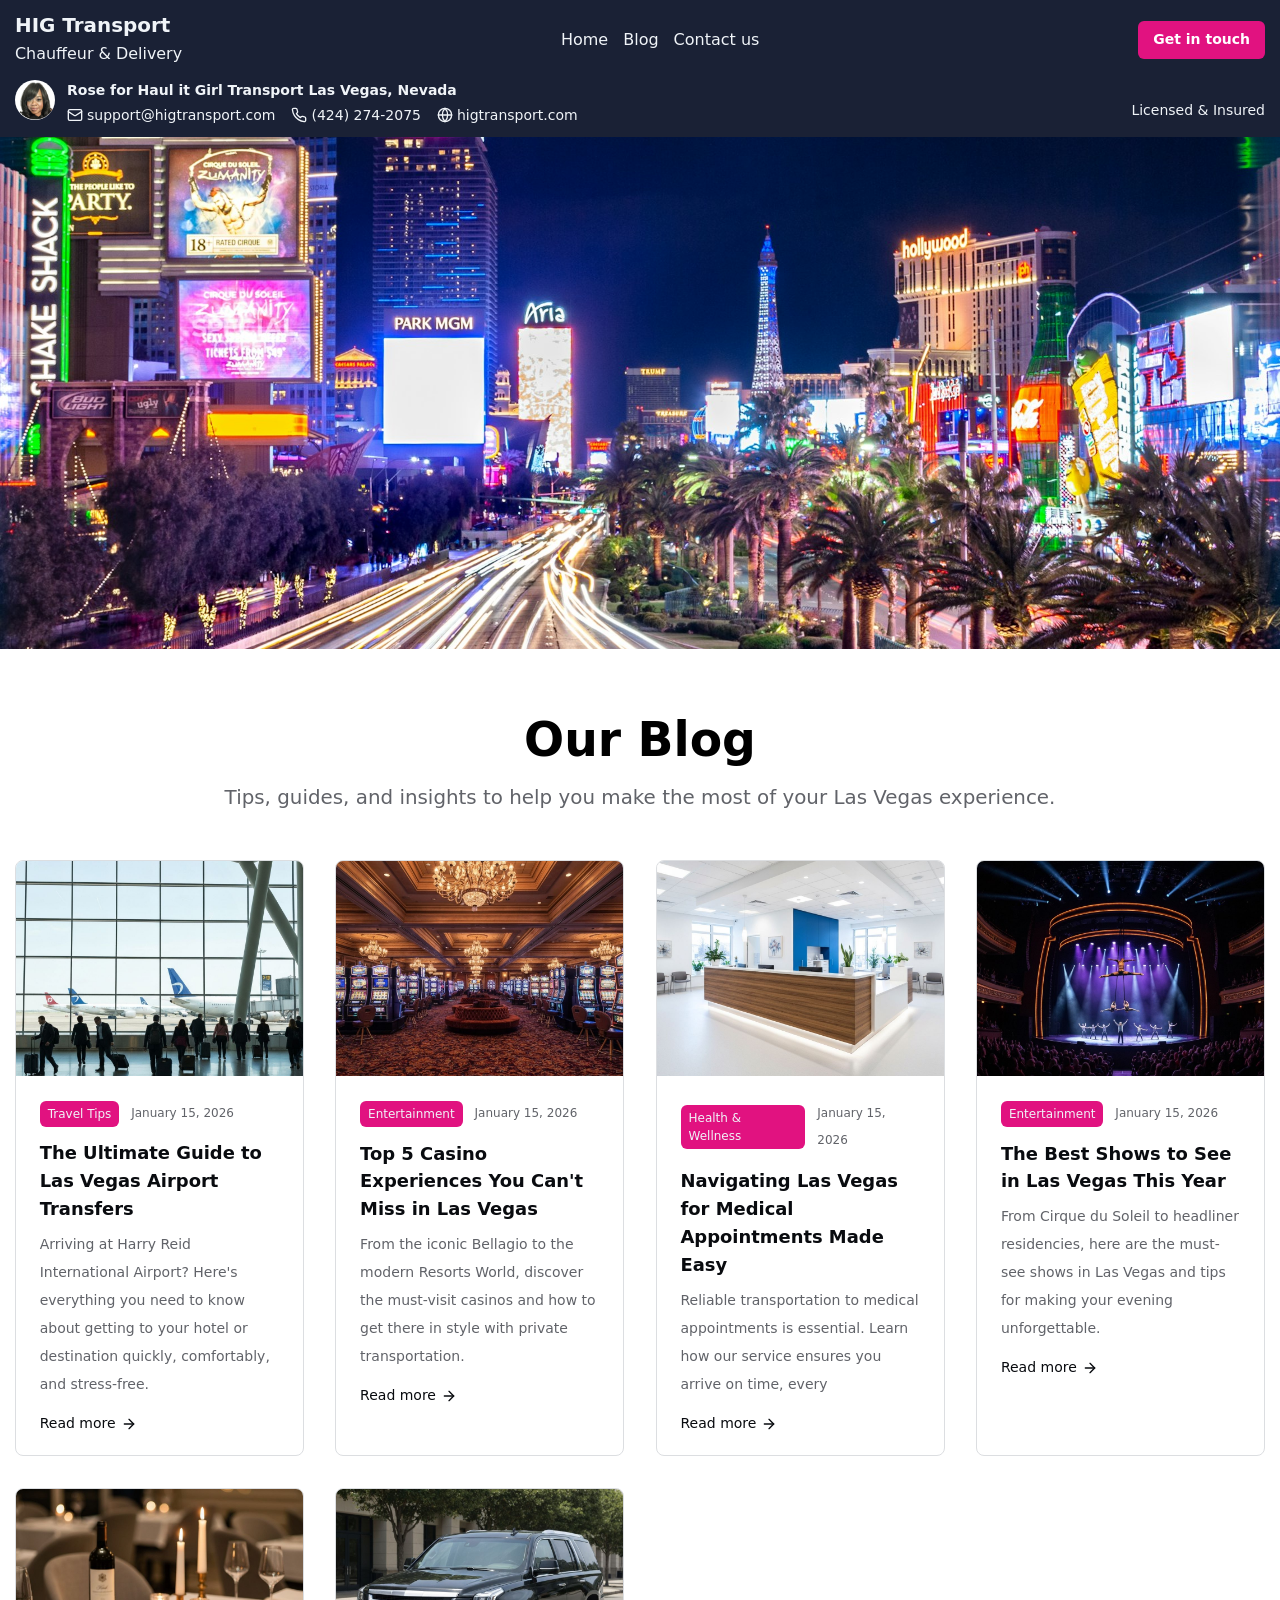
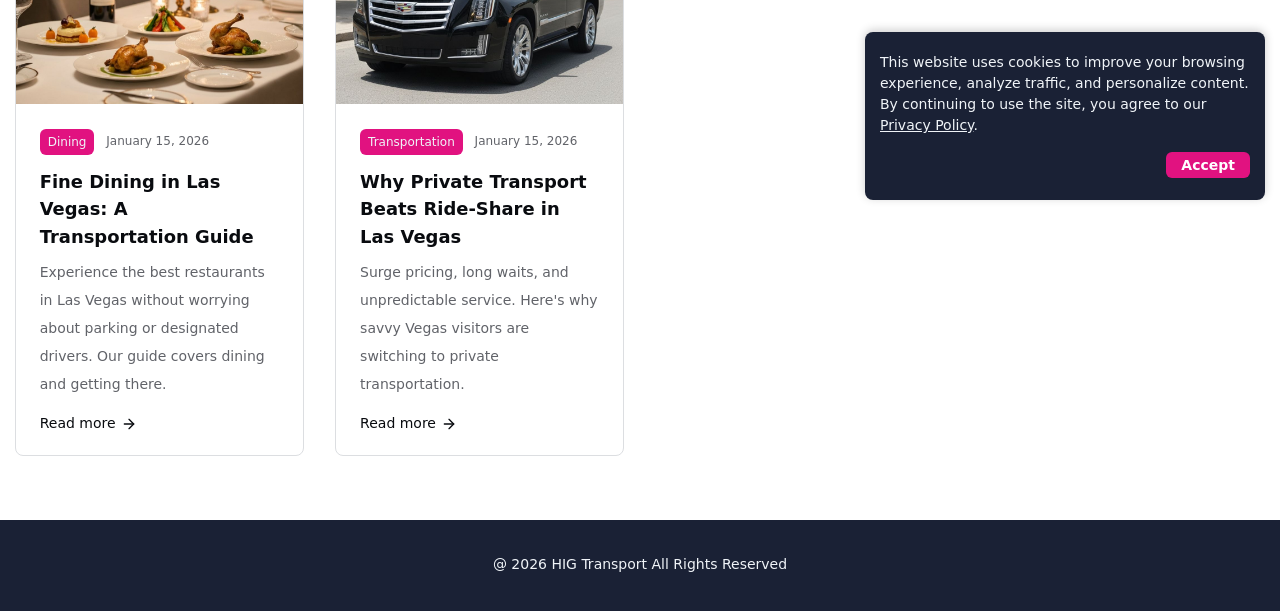
<file: blog.html>
<!DOCTYPE html>
<html lang="en">

<head>
    <meta charset="UTF-8">
    <meta http-equiv="X-UA-Compatible" content="IE=edge">
    <meta name="viewport" content="width=device-width, initial-scale=1.0">
    <meta name="description"
        content="Premium chauffeur and delivery services in Las Vegas, NV. Enjoy premium comfort airport transfers, casino rides, restaurant trips, and more with Haul It Girl Transport.">


    <meta property="og:title" content="Haul It Girl Transport - Premium Chauffeur & Delivery Service" />

    <meta property="og:description"
        content="Premium chauffeur and delivery services in Las Vegas, NV. Enjoy premium comfort airport transfers, casino rides, restaurant trips, and more with Haul It Girl Transport." />

    <meta property="og:image" content="img/transport-info/car1.jpg" />

    <meta property="og:url" content="https://higtransport.com/" />
    <meta property="og:type" content="website" />


    <meta name="twitter:card" content="summary_large_image" />
    <meta name="twitter:title" content="Haul It Girl Transport - Premium Chauffeur & Delivery Service" />
    <meta name="twitter:description"
        content="Premium chauffeur and delivery services in Las Vegas, NV. Enjoy premium comfort airport transfers, casino rides, restaurant trips, and more with Haul It Girl Transport." />
    <meta name="twitter:image" content="img/transport-info/car1.jpg" />



    <link rel="icon" type="image/x-icon" href="img/favicon.ico">
    <title>Blog | Haul It GIrl Transport</title>
    <link rel="stylesheet" href="css/flatpickr.min.css">
    <link rel='stylesheet' href='css/swiper-bundle.min.css'>
    <link rel="stylesheet" href="css/main-styles.css">
</head>

<body>
    <div class="wrapper">
        <header class="header">
            <div class="header__container">
                <div class="header__body">
                    <div class="header__actions">
                        <h1>
                            <a href="/" class="header__logo">
                                HIG Transport
                            </a>
                            <div class="header__description">
                                Chauffeur & Delivery
                            </div>
                        </h1>
                        <nav class='header-menu'>
                            <ul class='header-menu__list'>
                                <li class='header-menu__item'>
                                    <a href='/' class='header-menu__link'>Home</a>
                                </li>
                                <li class='header-menu__item'>
                                    <a href='blog.html' class='header-menu__link'>Blog</a>
                                </li>
                                <li class='header-menu__item'>
                                    <a href='index.html#contact' class='header-menu__link'>Contact us</a>
                                </li>
                            </ul>
                        </nav>
                        <a href=index.html#contact class="header__button button">
                            Get in touch
                        </a>
                        <button class='burger-menu' type="button" aria-label="opne/close menu">
                            <span class='burger-menu__line burger-menu__line_1'></span>
                            <span class='burger-menu__line burger-menu__line_2'></span>
                            <span class='burger-menu__line burger-menu__line_3'></span>
                        </button>
                    </div>
                    <div class="info-header" data-da=".hero,767,last">

                        <div class="info-header__wrapper">
                            <div class="info-header__body">
                                <div class="info-header__avatar">
                                    <img src="img/header/avatar.png" alt="avatar">
                                </div>
                                <div class="info-header__details">
                                    <h2 class="info-header__name">
                                        Rose for Haul it Girl Transport
                                        <span>
                                            Las Vegas, Nevada
                                        </span>
                                    </h2>
                                    <ul class="info-header__list">
                                        <li class="info-header__item">
                                            <div class="info-header__icon">
                                                <svg xmlns="http://www.w3.org/2000/svg" width="24" height="24"
                                                    viewBox="0 0 24 24" fill="none" stroke="currentColor"
                                                    stroke-width="2" stroke-linecap="round" stroke-linejoin="round">
                                                    <rect width="20" height="16" x="2" y="4" rx="2"></rect>
                                                    <path d="m22 7-8.97 5.7a1.94 1.94 0 0 1-2.06 0L2 7"></path>
                                                </svg>
                                            </div>
                                            <a href="mailto:support@higtransport.com" class="info-header__link">
                                                support@higtransport.com
                                            </a>
                                        </li>
                                        <li class="info-header__item">
                                            <div class="info-header__icon">
                                                <svg xmlns="http://www.w3.org/2000/svg" width="24" height="24"
                                                    viewBox="0 0 24 24" fill="none" stroke="currentColor"
                                                    stroke-width="2" stroke-linecap="round" stroke-linejoin="round">
                                                    <path
                                                        d="M22 16.92v3a2 2 0 0 1-2.18 2 19.79 19.79 0 0 1-8.63-3.07 19.5 19.5 0 0 1-6-6 19.79 19.79 0 0 1-3.07-8.67A2 2 0 0 1 4.11 2h3a2 2 0 0 1 2 1.72 12.84 12.84 0 0 0 .7 2.81 2 2 0 0 1-.45 2.11L8.09 9.91a16 16 0 0 0 6 6l1.27-1.27a2 2 0 0 1 2.11-.45 12.84 12.84 0 0 0 2.81.7A2 2 0 0 1 22 16.92z">
                                                    </path>
                                                </svg>
                                            </div>
                                            <a href="tel:4242742075" class="info-header__link">
                                                (424) 274-2075
                                            </a>
                                        </li>
                                        <li class="info-header__item">
                                            <div class="info-header__icon">
                                                <svg xmlns="http://www.w3.org/2000/svg" width="24" height="24"
                                                    viewBox="0 0 24 24" fill="none" stroke="currentColor"
                                                    stroke-width="2" stroke-linecap="round" stroke-linejoin="round">
                                                    <circle cx="12" cy="12" r="10"></circle>
                                                    <path d="M12 2a14.5 14.5 0 0 0 0 20 14.5 14.5 0 0 0 0-20"></path>
                                                    <path d="M2 12h20"></path>
                                                </svg>
                                            </div>
                                            <a href="https://higtransport.com/" class="info-header__link">
                                                higtransport.com
                                            </a>
                                        </li>
                                    </ul>
                                </div>
                            </div>
                            <div class="info-header__license" data-da=".info-header__details,767,1">
                                Licensed & Insured
                            </div>
                        </div>
                    </div>
                </div>
            </div>
        </header>
        <main class="page">
            <div class="hero hero-hd">
                <div class="hero__decor ibg">
                    <img src="img/hero/hero-back.jpg" alt="las vegas">
                </div>
            </div>
            <section class='blog-page-articles section' aria-labelledby='blog-page-articles-title'>
                <div class='blog-page-articles__container'>

                    <div class="blog-page-articles__header section-header">
                        <h1 class="blog-page-articles__title title section-header__title" id="blog-page-articles-title">
                            Our Blog
                        </h1>
                        <div class="blog-page-articles__subtitle section-header__subtitle">
                            Tips, guides, and insights to help you make the most of your Las Vegas experience.
                        </div>
                    </div>
                    <div class="articles">
                        <a href="" class="articles__item">
                            <article class="articles__article">
                                <div class="articles__image ibg">
                                    <img src="img/articles/article-image_01.jpg" loading="lazy" alt="airport">
                                </div>
                                <div class="articles__details">
                                    <div class="articles__tag">
                                        Travel Tips
                                    </div>
                                    <div class="articles__date">
                                        <time datetime="2025-01-2026">January 15, 2026</time>
                                    </div>
                                </div>
                                <h3 class="articles__title">
                                    The Ultimate Guide to Las Vegas Airport Transfers
                                </h3>
                                <div class="articles__text">
                                    Arriving at Harry Reid International Airport? Here's everything you need to know
                                    about getting to your
                                    hotel or
                                    destination quickly, comfortably, and stress-free.
                                </div>
                                <button type="button" class="articles__button">
                                    <span class="articles__button-text">
                                        Read more
                                    </span>
                                    <span class="articles__button-icon">
                                        <svg xmlns="http://www.w3.org/2000/svg" width="24" height="24"
                                            viewBox="0 0 24 24" fill="none" stroke="currentColor" stroke-width="2"
                                            stroke-linecap="round" stroke-linejoin="round">
                                            <path d="M5 12h14"></path>
                                            <path d="m12 5 7 7-7 7"></path>
                                        </svg>
                                    </span>
                                </button>
                            </article>
                        </a>
                        <a href="" class="articles__item">
                            <article class="articles__article">
                                <div class="articles__image ibg">
                                    <img src="img/articles/article-image_02.jpg" loading="lazy" alt="airport">
                                </div>
                                <div class="articles__details">
                                    <div class="articles__tag">
                                        Entertainment
                                    </div>
                                    <div class="articles__date">
                                        <time datetime="2025-01-2026">January 15, 2026</time>
                                    </div>
                                </div>
                                <h3 class="articles__title">
                                    Top 5 Casino Experiences You Can't Miss in Las Vegas
                                </h3>
                                <div class="articles__text">
                                    From the iconic Bellagio to the modern Resorts World, discover the must-visit
                                    casinos and how to get
                                    there in style with
                                    private transportation.
                                </div>
                                <button type="button" class="articles__button">
                                    <span class="articles__button-text">
                                        Read more
                                    </span>
                                    <span class="articles__button-icon">
                                        <svg xmlns="http://www.w3.org/2000/svg" width="24" height="24"
                                            viewBox="0 0 24 24" fill="none" stroke="currentColor" stroke-width="2"
                                            stroke-linecap="round" stroke-linejoin="round">
                                            <path d="M5 12h14"></path>
                                            <path d="m12 5 7 7-7 7"></path>
                                        </svg>
                                    </span>
                                </button>
                            </article>
                        </a>
                        <a href="" class="articles__item">
                            <article class="articles__article">
                                <div class="articles__image ibg">
                                    <img src="img/articles/article-image_03.jpg" loading="lazy" alt="airport">
                                </div>
                                <div class="articles__details">
                                    <div class="articles__tag">
                                        Health & Wellness
                                    </div>
                                    <div class="articles__date">
                                        <time datetime="2025-01-2026">January 15, 2026</time>
                                    </div>
                                </div>
                                <h3 class="articles__title">
                                    Navigating Las Vegas for Medical Appointments Made Easy
                                </h3>
                                <div class="articles__text">
                                    Reliable transportation to medical appointments is essential. Learn how our service
                                    ensures you arrive
                                    on time, every
                                </div>
                                <button type="button" class="articles__button">
                                    <span class="articles__button-text">
                                        Read more
                                    </span>
                                    <span class="articles__button-icon">
                                        <svg xmlns="http://www.w3.org/2000/svg" width="24" height="24"
                                            viewBox="0 0 24 24" fill="none" stroke="currentColor" stroke-width="2"
                                            stroke-linecap="round" stroke-linejoin="round">
                                            <path d="M5 12h14"></path>
                                            <path d="m12 5 7 7-7 7"></path>
                                        </svg>
                                    </span>
                                </button>
                            </article>
                        </a>
                        <a href="" class="articles__item">
                            <article class="articles__article">
                                <div class="articles__image ibg">
                                    <img src="img/articles/article-image_04.jpg" loading="lazy" alt="airport">
                                </div>
                                <div class="articles__details">
                                    <div class="articles__tag">
                                        Entertainment
                                    </div>
                                    <div class="articles__date">
                                        <time datetime="2025-01-2026">January 15, 2026</time>
                                    </div>
                                </div>
                                <h3 class="articles__title">
                                    The Best Shows to See in Las Vegas This Year
                                </h3>
                                <div class="articles__text">
                                    From Cirque du Soleil to headliner residencies, here are the must-see shows in Las
                                    Vegas and tips for making your
                                    evening unforgettable.
                                </div>
                                <button type="button" class="articles__button">
                                    <span class="articles__button-text">
                                        Read more
                                    </span>
                                    <span class="articles__button-icon">
                                        <svg xmlns="http://www.w3.org/2000/svg" width="24" height="24"
                                            viewBox="0 0 24 24" fill="none" stroke="currentColor" stroke-width="2"
                                            stroke-linecap="round" stroke-linejoin="round">
                                            <path d="M5 12h14"></path>
                                            <path d="m12 5 7 7-7 7"></path>
                                        </svg>
                                    </span>
                                </button>
                            </article>
                        </a>
                        <a href="" class="articles__item">
                            <article class="articles__article">
                                <div class="articles__image ibg">
                                    <img src="img/articles/article-image_05.jpg" loading="lazy" alt="airport">
                                </div>
                                <div class="articles__details">
                                    <div class="articles__tag">
                                        Dining
                                    </div>
                                    <div class="articles__date">
                                        <time datetime="2025-01-2026">January 15, 2026</time>
                                    </div>
                                </div>
                                <h3 class="articles__title">
                                    Fine Dining in Las Vegas: A Transportation Guide
                                </h3>
                                <div class="articles__text">
                                    Experience the best restaurants in Las Vegas without worrying about parking or
                                    designated drivers. Our guide covers
                                    dining and getting there.
                                </div>
                                <button type="button" class="articles__button">
                                    <span class="articles__button-text">
                                        Read more
                                    </span>
                                    <span class="articles__button-icon">
                                        <svg xmlns="http://www.w3.org/2000/svg" width="24" height="24"
                                            viewBox="0 0 24 24" fill="none" stroke="currentColor" stroke-width="2"
                                            stroke-linecap="round" stroke-linejoin="round">
                                            <path d="M5 12h14"></path>
                                            <path d="m12 5 7 7-7 7"></path>
                                        </svg>
                                    </span>
                                </button>
                            </article>
                        </a>
                        <a href="" class="articles__item">
                            <article class="articles__article">
                                <div class="articles__image ibg">
                                    <img src="img/articles/article-image_06.jpg" loading="lazy" alt="airport">
                                </div>
                                <div class="articles__details">
                                    <div class="articles__tag">
                                        Transportation
                                    </div>
                                    <div class="articles__date">
                                        <time datetime="2025-01-2026">January 15, 2026</time>
                                    </div>
                                </div>
                                <h3 class="articles__title">
                                    Why Private Transport Beats Ride-Share in Las Vegas
                                </h3>
                                <div class="articles__text">
                                    Surge pricing, long waits, and unpredictable service. Here's why savvy Vegas
                                    visitors are switching to private
                                    transportation.
                                </div>
                                <button type="button" class="articles__button">
                                    <span class="articles__button-text">
                                        Read more
                                    </span>
                                    <span class="articles__button-icon">
                                        <svg xmlns="http://www.w3.org/2000/svg" width="24" height="24"
                                            viewBox="0 0 24 24" fill="none" stroke="currentColor" stroke-width="2"
                                            stroke-linecap="round" stroke-linejoin="round">
                                            <path d="M5 12h14"></path>
                                            <path d="m12 5 7 7-7 7"></path>
                                        </svg>
                                    </span>
                                </button>
                            </article>
                        </a>
                    </div>
                </div>
            </section>

        </main>
        <footer class="footer">
            <div class="footer__container">
                <div class="footer__copy">
                    @ 2026 HIG Transport All Rights Reserved
                </div>
            </div>
        </footer>
    </div>
    <div class="cookies-banner" data-pop-up>
        <div class="cookies-banner__container">
            <div class="cookies-banner__wrapper">
                <div class="cookies-banner__text">
                    <p>This website uses cookies to improve your browsing experience, analyze traffic, and personalize
                        content. By
                        continuing to use the site, you agree to our <a href="/privacy.html" target="_blank">Privacy
                            Policy</a>.
                    </p>
                </div>
                <button class="cookies-banner__button button" data-pop-up-button>Accept</button>
            </div>

        </div>
    </div>
    <script src='js/swiper-bundle.min.js'></script>
    <script src="js/flatpickr.min.js"></script>
    <script src="js/script.js"></script>

</body>

</html>
</file>
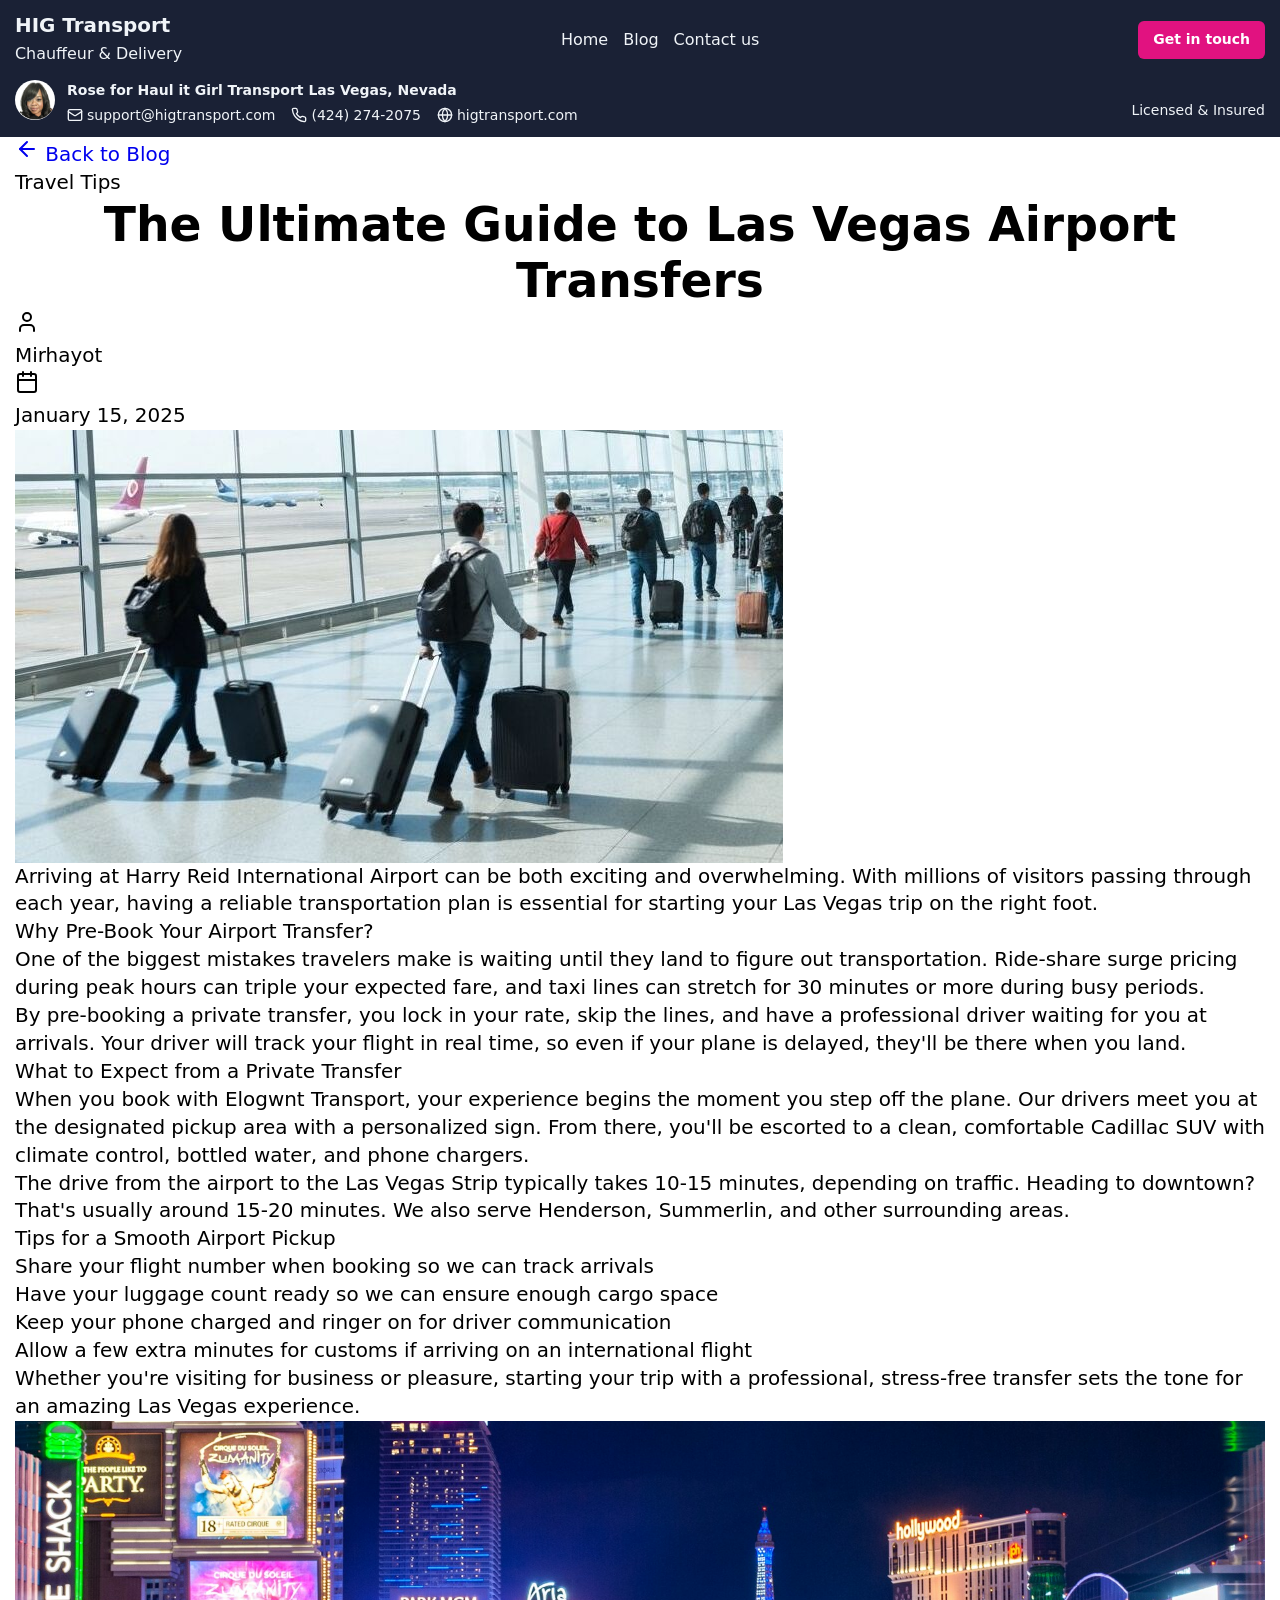
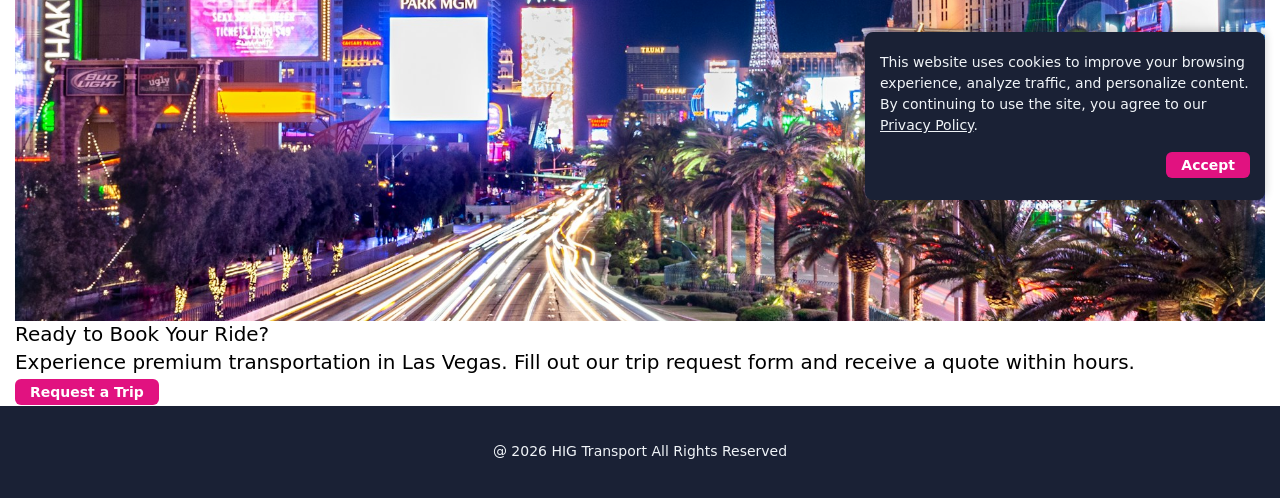
<file: single-blog-page.html>
<!DOCTYPE html>
<html lang="en">

<head>
    <meta charset="UTF-8">
    <meta http-equiv="X-UA-Compatible" content="IE=edge">
    <meta name="viewport" content="width=device-width, initial-scale=1.0">
    <meta name="description"
        content="Premium chauffeur and delivery services in Las Vegas, NV. Enjoy premium comfort airport transfers, casino rides, restaurant trips, and more with Haul It Girl Transport.">


    <meta property="og:title" content="Haul It Girl Transport - Premium Chauffeur & Delivery Service" />

    <meta property="og:description"
        content="Premium chauffeur and delivery services in Las Vegas, NV. Enjoy premium comfort airport transfers, casino rides, restaurant trips, and more with Haul It Girl Transport." />

    <meta property="og:image" content="img/transport-info/car1.jpg" />

    <meta property="og:url" content="https://higtransport.com/" />
    <meta property="og:type" content="website" />


    <meta name="twitter:card" content="summary_large_image" />
    <meta name="twitter:title" content="Haul It Girl Transport - Premium Chauffeur & Delivery Service" />
    <meta name="twitter:description"
        content="Premium chauffeur and delivery services in Las Vegas, NV. Enjoy premium comfort airport transfers, casino rides, restaurant trips, and more with Haul It Girl Transport." />
    <meta name="twitter:image" content="img/transport-info/car1.jpg" />



    <link rel="icon" type="image/x-icon" href="img/favicon.ico">
    <title>The Ultimate Guide to Las Vegas Airport Transfers | Haul It GIrl Transport</title>
    <link rel="stylesheet" href="css/flatpickr.min.css">
    <link rel='stylesheet' href='css/swiper-bundle.min.css'>
    <link rel="stylesheet" href="css/main-styles.css">
</head>

<body>
    <div class="wrapper">
        <header class="header">
            <div class="header__container">
                <div class="header__body">
                    <div class="header__actions">
                        <h1>
                            <a href="/" class="header__logo">
                                HIG Transport
                            </a>
                            <div class="header__description">
                                Chauffeur & Delivery
                            </div>
                        </h1>
                        <nav class='header-menu'>
                            <ul class='header-menu__list'>
                                <li class='header-menu__item'>
                                    <a href='/' class='header-menu__link'>Home</a>
                                </li>
                                <li class='header-menu__item'>
                                    <a href='blog.html' class='header-menu__link'>Blog</a>
                                </li>
                                <li class='header-menu__item'>
                                    <a href='index.html#contact' class='header-menu__link'>Contact us</a>
                                </li>
                            </ul>
                        </nav>
                        <a href=index.html#contact class="header__button button">
                            Get in touch
                        </a>
                        <button class='burger-menu' type="button" aria-label="opne/close menu">
                            <span class='burger-menu__line burger-menu__line_1'></span>
                            <span class='burger-menu__line burger-menu__line_2'></span>
                            <span class='burger-menu__line burger-menu__line_3'></span>
                        </button>
                    </div>
                    <div class="info-header" data-da=".hero,767,last">

                        <div class="info-header__wrapper">
                            <div class="info-header__body">
                                <div class="info-header__avatar">
                                    <img src="img/header/avatar.png" alt="avatar">
                                </div>
                                <div class="info-header__details">
                                    <h2 class="info-header__name">
                                        Rose for Haul it Girl Transport
                                        <span>
                                            Las Vegas, Nevada
                                        </span>
                                    </h2>
                                    <ul class="info-header__list">
                                        <li class="info-header__item">
                                            <div class="info-header__icon">
                                                <svg xmlns="http://www.w3.org/2000/svg" width="24" height="24"
                                                    viewBox="0 0 24 24" fill="none" stroke="currentColor"
                                                    stroke-width="2" stroke-linecap="round" stroke-linejoin="round">
                                                    <rect width="20" height="16" x="2" y="4" rx="2"></rect>
                                                    <path d="m22 7-8.97 5.7a1.94 1.94 0 0 1-2.06 0L2 7"></path>
                                                </svg>
                                            </div>
                                            <a href="mailto:support@higtransport.com" class="info-header__link">
                                                support@higtransport.com
                                            </a>
                                        </li>
                                        <li class="info-header__item">
                                            <div class="info-header__icon">
                                                <svg xmlns="http://www.w3.org/2000/svg" width="24" height="24"
                                                    viewBox="0 0 24 24" fill="none" stroke="currentColor"
                                                    stroke-width="2" stroke-linecap="round" stroke-linejoin="round">
                                                    <path
                                                        d="M22 16.92v3a2 2 0 0 1-2.18 2 19.79 19.79 0 0 1-8.63-3.07 19.5 19.5 0 0 1-6-6 19.79 19.79 0 0 1-3.07-8.67A2 2 0 0 1 4.11 2h3a2 2 0 0 1 2 1.72 12.84 12.84 0 0 0 .7 2.81 2 2 0 0 1-.45 2.11L8.09 9.91a16 16 0 0 0 6 6l1.27-1.27a2 2 0 0 1 2.11-.45 12.84 12.84 0 0 0 2.81.7A2 2 0 0 1 22 16.92z">
                                                    </path>
                                                </svg>
                                            </div>
                                            <a href="tel:4242742075" class="info-header__link">
                                                (424) 274-2075
                                            </a>
                                        </li>
                                        <li class="info-header__item">
                                            <div class="info-header__icon">
                                                <svg xmlns="http://www.w3.org/2000/svg" width="24" height="24"
                                                    viewBox="0 0 24 24" fill="none" stroke="currentColor"
                                                    stroke-width="2" stroke-linecap="round" stroke-linejoin="round">
                                                    <circle cx="12" cy="12" r="10"></circle>
                                                    <path d="M12 2a14.5 14.5 0 0 0 0 20 14.5 14.5 0 0 0 0-20"></path>
                                                    <path d="M2 12h20"></path>
                                                </svg>
                                            </div>
                                            <a href="https://higtransport.com/" class="info-header__link">
                                                higtransport.com
                                            </a>
                                        </li>
                                    </ul>
                                </div>
                            </div>
                            <div class="info-header__license" data-da=".info-header__details,767,1">
                                Licensed & Insured
                            </div>
                        </div>
                    </div>
                </div>
            </div>
        </header>
        <main class="page">
            <section class='single-blog-page' aria-labelledby='single-blog-page-title'>
                <div class='single-blog-page__container'>
                    <header class="single-blog-page__header">
                        <div class="single-blog-page__button-wrapper">
                            <a href="blog.html" class="single-blog-page__button">
                                <span class="single-blog-page__button-icon">
                                    <svg xmlns="http://www.w3.org/2000/svg" width="24" height="24" viewBox="0 0 24 24"
                                        fill="none" stroke="currentColor" stroke-width="2" stroke-linecap="round"
                                        stroke-linejoin="round">
                                        <path d="m12 19-7-7 7-7"></path>
                                        <path d="M19 12H5"></path>
                                    </svg>
                                </span>
                                <span class="single-blog-page__button-text">
                                    Back to Blog
                                </span>
                            </a>
                        </div>
                        <div class="single-blog-page__category">
                            Travel Tips
                        </div>
                        <h1 class="single-blog-page__title title" id="single-blog-page-title">
                            The Ultimate Guide to Las Vegas Airport Transfers
                        </h1>
                        <div class="single-blog-page__details">
                            <div class="single-blog-page__item">
                                <div class="single-blog-page__details-icon">
                                    <svg xmlns="http://www.w3.org/2000/svg" width="24" height="24" viewBox="0 0 24 24"
                                        fill="none" stroke="currentColor" stroke-width="2" stroke-linecap="round"
                                        stroke-linejoin="round">
                                        <path d="M19 21v-2a4 4 0 0 0-4-4H9a4 4 0 0 0-4 4v2"></path>
                                        <circle cx="12" cy="7" r="4"></circle>
                                    </svg>
                                </div>
                                <div class="single-blog-page__details-text">
                                    Mirhayot
                                </div>
                            </div>
                            <div class="single-blog-page__item">
                                <div class="single-blog-page__details-icon">
                                    <svg xmlns="http://www.w3.org/2000/svg" width="24" height="24" viewBox="0 0 24 24"
                                        fill="none" stroke="currentColor" stroke-width="2" stroke-linecap="round"
                                        stroke-linejoin="round">
                                        <path d="M8 2v4"></path>
                                        <path d="M16 2v4"></path>
                                        <rect width="18" height="18" x="3" y="4" rx="2"></rect>
                                        <path d="M3 10h18"></path>
                                    </svg>
                                </div>
                                <div class="single-blog-page__details-text">
                                    <time>
                                        January 15, 2025
                                    </time>
                                </div>
                            </div>
                        </div>
                    </header>
                    <div class="single-blog-page__body">
                        <img src="img/single-blog/single-blog-image_01.jpg" loading="lazy" alt="airport">
                        <p>
                            Arriving at Harry Reid International Airport can be both exciting and overwhelming. With
                            millions of visitors passing
                            through each year, having a reliable transportation plan is essential for starting your Las
                            Vegas trip on the right
                            foot.
                        </p>
                        <h2>
                            Why Pre-Book Your Airport Transfer?
                        </h2>
                        <p>
                            One of the biggest mistakes travelers make is waiting until they land to figure out
                            transportation. Ride-share surge
                            pricing during peak hours can triple your expected fare, and taxi lines can stretch for 30
                            minutes or more during busy
                            periods.
                        </p>
                        <p>
                            By pre-booking a private transfer, you lock in your rate, skip the lines, and have a
                            professional driver waiting for you
                            at arrivals. Your driver will track your flight in real time, so even if your plane is
                            delayed, they'll be there when
                            you land.
                        </p>
                        <h2>
                            What to Expect from a Private Transfer
                        </h2>
                        <p>
                            When you book with Elogwnt Transport, your experience begins the moment you step off the
                            plane. Our drivers meet you at
                            the designated pickup area with a personalized sign. From there, you'll be escorted to a
                            clean, comfortable Cadillac SUV
                            with climate control, bottled water, and phone chargers.
                        </p>
                        <p>
                            The drive from the airport to the Las Vegas Strip typically takes 10-15 minutes, depending
                            on traffic. Heading to
                            downtown? That's usually around 15-20 minutes. We also serve Henderson, Summerlin, and other
                            surrounding areas.
                        </p>
                        <h2>
                            Tips for a Smooth Airport Pickup
                        </h2>
                        <ul>
                            <li>
                                Share your flight number when booking so we can track arrivals
                            </li>
                            <li>
                                Have your luggage count ready so we can ensure enough cargo space
                            </li>
                            <li>
                                Keep your phone charged and ringer on for driver communication
                            </li>
                            <li>
                                Allow a few extra minutes for customs if arriving on an international flight
                            </li>
                        </ul>
                        <p>
                            Whether you're visiting for business or pleasure, starting your trip with a professional,
                            stress-free transfer sets the
                            tone for an amazing Las Vegas experience.
                        </p>
                    </div>
                <div class="hero hero-hd hero-mp">
                    <div class="hero__decor ibg">
                        <img src="img/hero/hero-back.jpg" alt="las vegas">
                    </div>
                </div>
                    <footer class="footer-single-blog-page">
                        <h2 class="footer-single-blog-page__title">
                            Ready to Book Your Ride?
                        </h2>
                        <div class="footer-single-blog-page__subtitle">
                            Experience premium transportation in Las Vegas. Fill out our trip request form and receive a
                            quote within hours.
                        </div>
                        <a href="index.html#contact" class="footer-single-blog-page__button button">
                            Request a Trip
                        </a>
                    </footer>
                </div>
            </section>

        </main>
        <footer class="footer">
            <div class="footer__container">
                <div class="footer__copy">
                    @ 2026 HIG Transport All Rights Reserved
                </div>
            </div>
        </footer>
    </div>
    <div class="cookies-banner" data-pop-up>
        <div class="cookies-banner__container">
            <div class="cookies-banner__wrapper">
                <div class="cookies-banner__text">
                    <p>This website uses cookies to improve your browsing experience, analyze traffic, and personalize
                        content. By
                        continuing to use the site, you agree to our <a href="/privacy.html" target="_blank">Privacy
                            Policy</a>.
                    </p>
                </div>
                <button class="cookies-banner__button button" data-pop-up-button>Accept</button>
            </div>

        </div>
    </div>
    <script src='js/swiper-bundle.min.js'></script>
    <script src="js/flatpickr.min.js"></script>
    <script src="js/script.js"></script>

</body>

</html>
</file>
<file: css/main-styles.css>
@charset "UTF-8";
* {
  padding: 0;
  margin: 0;
  border: 0;
}

*, *:before, *:after {
  -webkit-box-sizing: border-box;
  box-sizing: border-box;
}

:focus, :active {
  outline: none;
}

a:focus, a:active {
  outline: none;
}

nav, footer, header, aside {
  display: block;
}

html, body {
  height: 100%;
  width: 100%;
  font-size: 100%;
  line-height: 1;
  -ms-text-size-adjust: 100%;
  -moz-text-size-adjust: 100%;
  -webkit-text-size-adjust: 100%;
  -webkit-font-smoothing: antialiased;
}

input, button, textarea {
  font-family: inherit;
}

textarea {
  resize: none;
}

input::-ms-clear {
  display: none;
}

button {
  cursor: pointer;
  background: transparent;
}

button::-moz-focus-inner {
  padding: 0;
  border: 0;
}

a, a:visited {
  text-decoration: none;
}

a:hover {
  text-decoration: none;
}

ul li {
  list-style: none;
}

img {
  vertical-align: top;
  max-width: 100%;
}

h1, h2, h3, h4, h5, h6 {
  font-size: inherit;
  font-weight: 400;
}

html,
body {
  height: 100%;
  scroll-behavior: smooth;
}

body {
  line-height: 1;
  font-family: ui-sans-serif, system-ui, sans-serif, "Apple Color Emoji", "Segoe UI Emoji", "Segoe UI Symbol", "Noto Color Emoji";
  font-size: 20px;
}
@media (max-width: 1310px) {
  body {
    font-size: calc(18px + 2 * (100vw - 390px) / 920);
  }
}
body {
  line-height: 140%;
  color: #000;
  -webkit-font-smoothing: antialiased;
}
body._lock {
  overflow: hidden;
}

.wrapper {
  overflow: hidden;
  min-height: 100%;
  display: -webkit-box;
  display: -ms-flexbox;
  display: flex;
  -webkit-box-orient: vertical;
  -webkit-box-direction: normal;
      -ms-flex-direction: column;
          flex-direction: column;
}

.page {
  -webkit-box-flex: 1;
      -ms-flex: 1 1 auto;
          flex: 1 1 auto;
}
.page-dark {
  background: #1d1d1d;
  color: #f0f4f8;
}

@-webkit-keyframes spin {
  to {
    -webkit-transform: rotate(360deg);
            transform: rotate(360deg);
  }
}

@keyframes spin {
  to {
    -webkit-transform: rotate(360deg);
            transform: rotate(360deg);
  }
}
input[type=number]::-webkit-outer-spin-button,
input[type=number]::-webkit-inner-spin-button {
  -webkit-appearance: none;
  margin: 0;
}

input[type=number] {
  -moz-appearance: textfield;
  -webkit-appearance: textfield;
          appearance: textfield;
}

[class*=__container] {
  max-width: 1310px;
  margin: 0 auto;
  padding: 0 0.9375rem;
}

.button {
  padding: 0.3125rem 0.9375rem;
  background: #e11280;
  -webkit-transition: all 0.3s ease 0s;
  transition: all 0.3s ease 0s;
  color: #fff;
  border-radius: 0.375rem;
  font-size: 0.875rem;
  font-weight: 600;
}
@media (any-hover: hover) {
  .button:hover {
    background: rgba(225, 18, 128, 0.7254901961);
  }
}
@media (max-width: 47.9988rem) {
  .button {
    font-size: 1.125rem;
    padding: 0.625rem 1.25rem;
  }
}
.button-dark {
  background: lab(12.6688% 2.11811 -14.482);
  color: #f0f4f8;
  padding: 0.75rem 3rem;
}
@media (max-width: 28.125rem) {
  .button-dark {
    width: 100%;
  }
}
@media (any-hover: hover) {
  .button-dark:hover {
    background: color-mix(in oklab, lab(12.6688% 2.11811 -14.482) 90%, transparent);
  }
}

.ibg {
  position: relative;
}
.ibg img {
  position: absolute;
  width: 100%;
  height: 100%;
  top: 0;
  left: 0;
  -o-object-fit: cover;
     object-fit: cover;
  -o-object-position: center;
     object-position: center;
}

.title {
  font-size: 48px;
}
@media (max-width: 1310px) {
  .title {
    font-size: calc(24px + 24 * (100vw - 390px) / 920);
  }
}
.title {
  font-weight: 700;
  text-align: center;
  line-height: 1.2;
}
@media (max-width: 28.75rem) {
  .title {
    text-align: left;
  }
  .title span {
    display: block;
  }
}

@media (min-width: 47.9988rem) {
  .columns {
    display: grid;
    grid-template-columns: repeat(auto-fit, minmax(21.875rem, 1fr));
    gap: 1.5rem;
  }
}
@media (max-width: 28.125rem) {
  .columns {
    margin: 0 -0.9375rem;
  }
}
.columns__item {
  padding-bottom: 75%;
  position: relative;
  border-radius: 0.5rem;
  overflow: hidden;
}
@media (any-hover: hover) {
  .columns__item:hover .columns__image {
    -webkit-transform: scale(1.1);
        -ms-transform: scale(1.1);
            transform: scale(1.1);
  }
}
@media (max-width: 28.125rem) {
  .columns__item {
    border-radius: 0rem;
  }
}
.columns__image {
  position: absolute;
  width: 100%;
  height: 100%;
  top: 0;
  left: 0;
  -webkit-transition: all 0.3s ease 0s;
  transition: all 0.3s ease 0s;
}
.columns__image-opr img {
  -o-object-position: 85% center;
     object-position: 85% center;
}
.columns__label {
  font-weight: 700;
  font-size: 30px;
}
@media (max-width: 1310px) {
  .columns__label {
    font-size: calc(24px + 6 * (100vw - 390px) / 920);
  }
}
.columns__label {
  color: #f0f4f8;
  padding: 0 1.5rem 1.5rem;
  position: absolute;
  width: 100%;
  bottom: 0;
  left: 0;
}

.section-header {
  margin-bottom: 48px;
}
@media (max-width: 1310px) {
  .section-header {
    margin-bottom: calc(30px + 18 * (100vw - 390px) / 920);
  }
}
.section-header:has(.section-header__subtitle) .section-header__title {
  margin-bottom: 16px;
}
@media (max-width: 1310px) {
  .section-header:has(.section-header__subtitle) .section-header__title {
    margin-bottom: calc(10px + 6 * (100vw - 390px) / 920);
  }
}
.section-header__subtitle {
  text-align: center;
  font-size: 20px;
}
@media (max-width: 1310px) {
  .section-header__subtitle {
    font-size: calc(16px + 4 * (100vw - 390px) / 920);
  }
}
.section-header__subtitle {
  color: lab(41.9436% 0.096634 -3.7717);
}
@media (max-width: 28.75rem) {
  .section-header__subtitle {
    text-align: left;
  }
}

.section {
  padding-block: 64px;
}
@media (max-width: 1310px) {
  .section {
    padding-block: calc(40px + 24 * (100vw - 390px) / 920);
  }
}

.header {
  background: lab(12.6688% 2.11811 -14.482);
  color: #f0f4f8;
  padding: 0.75rem 0;
  position: relative;
  z-index: 50;
}
@media (max-width: 47.9375rem) {
  .header::after {
    content: "";
    position: absolute;
    width: 100%;
    height: 100%;
    top: 0;
    left: -100%;
    z-index: 3;
    background: #1a2135;
    -webkit-transition: all 0.3s ease 0s;
    transition: all 0.3s ease 0s;
  }
  .header:has(.header-menu._active)::after {
    left: 0;
  }
}
.header__actions {
  display: -webkit-box;
  display: -ms-flexbox;
  display: flex;
  -webkit-box-align: center;
      -ms-flex-align: center;
          align-items: center;
  gap: 0.9375rem;
}
@media (min-width: 47.9375rem) {
  .header__actions {
    -webkit-box-pack: justify;
        -ms-flex-pack: justify;
            justify-content: space-between;
    margin-bottom: 0.75rem;
  }
}
@media (max-width: 47.9988rem) {
  .header__actions h1 {
    margin-right: auto;
    position: relative;
    z-index: 4;
  }
}
.header__logo {
  color: #f0f4f8;
  font-size: 20px;
}
@media (max-width: 1310px) {
  .header__logo {
    font-size: calc(18px + 2 * (100vw - 390px) / 920);
  }
}
.header__logo {
  font-weight: 700;
  -webkit-box-flex: 1;
      -ms-flex: 1 1 auto;
          flex: 1 1 auto;
}
.header__description {
  font-size: 16px;
}
@media (max-width: 1310px) {
  .header__description {
    font-size: calc(14px + 2 * (100vw - 390px) / 920);
  }
}
.header__button {
  -webkit-box-flex: 0;
      -ms-flex: 0 0 auto;
          flex: 0 0 auto;
}
@media (max-width: 47.9988rem) {
  .header__button {
    position: relative;
    z-index: 4;
  }
}

@media (max-width: 47.9988rem) {
  .header-menu {
    position: absolute;
    top: calc(100% + 0.3125rem);
    left: 0;
    width: 100%;
    background: #1a2135;
    -webkit-transition: all 0.3s ease 0s;
    transition: all 0.3s ease 0s;
    z-index: 2;
    max-height: 0;
    overflow: hidden;
    padding-inline: 1.875rem;
  }
  .header-menu._active {
    max-height: 62.5rem;
    padding-block: 1.25rem;
  }
}
.header-menu__list {
  display: -webkit-box;
  display: -ms-flexbox;
  display: flex;
  gap: 0.9375rem;
}
@media (max-width: 47.9988rem) {
  .header-menu__list {
    -webkit-box-orient: vertical;
    -webkit-box-direction: normal;
        -ms-flex-direction: column;
            flex-direction: column;
    -webkit-box-align: center;
        -ms-flex-align: center;
            align-items: center;
  }
}
.header-menu__link {
  font-size: 1rem;
  color: #f0f4f8;
  -webkit-transition: all 0.3s ease 0s;
  transition: all 0.3s ease 0s;
}
@media (any-hover: hover) {
  .header-menu__link:hover {
    color: #e11280;
  }
}
@media (max-width: 47.9988rem) {
  .header-menu__link {
    font-size: 1.25rem;
  }
}

@media (max-width: 47.9988rem) {
  .info-header {
    max-width: 28.125rem;
    margin: 0 auto;
  }
}
@media (max-width: 47.9988rem) {
  .info-header-nm {
    display: none;
  }
}
.info-header__wrapper {
  display: -webkit-box;
  display: -ms-flexbox;
  display: flex;
  gap: 0.75rem;
  -webkit-box-align: end;
      -ms-flex-align: end;
          align-items: flex-end;
  -webkit-box-pack: justify;
      -ms-flex-pack: justify;
          justify-content: space-between;
  -ms-flex-wrap: wrap;
      flex-wrap: wrap;
}
@media (max-width: 47.9375rem) {
  .info-header__wrapper {
    position: relative;
    z-index: 5;
    background: rgba(15, 26, 42, 0.4);
    border-radius: 0.5rem;
    -webkit-box-shadow: 0 0.25rem 1.875rem rgba(0, 0, 0, 0.1);
            box-shadow: 0 0.25rem 1.875rem rgba(0, 0, 0, 0.1);
    backdrop-filter: blur(0.3563rem);
    -webkit-backdrop-filter: blur(0.3563rem);
    padding: 1.875rem 0.9375rem;
    margin: 0 0.9375rem;
  }
}
.info-header__header {
  color: #f0f4f8;
}
@media (min-width: 47.9988rem) {
  .info-header__header {
    display: none;
  }
}
.info-header__title {
  font-size: 1.5rem;
  font-weight: 700;
  margin-bottom: 0.3125rem;
}
.info-header__body {
  display: -webkit-box;
  display: -ms-flexbox;
  display: flex;
  gap: 0.75rem;
  -webkit-box-align: start;
      -ms-flex-align: start;
          align-items: flex-start;
}
@media (max-width: 47.9988rem) {
  .info-header__body {
    -webkit-box-align: center;
        -ms-flex-align: center;
            align-items: center;
    width: 100%;
    -webkit-box-orient: vertical;
    -webkit-box-direction: normal;
        -ms-flex-direction: column;
            flex-direction: column;
    align-items: center;
  }
}
.info-header__avatar {
  max-width: 2.5rem;
  aspect-ratio: 1/1;
  border-radius: 50%;
  overflow: hidden;
}
@media (max-width: 47.9375rem) {
  .info-header__avatar {
    max-width: 7.5rem;
  }
}
.info-header__details {
  font-size: 0.875rem;
  line-height: 1.4285714286;
}
@media (max-width: 47.9375rem) {
  .info-header__details {
    color: #f0f4f8;
  }
}
.info-header__name {
  font-weight: 600;
  margin-bottom: 0.3125rem;
}
@media (max-width: 47.9375rem) {
  .info-header__name {
    font-size: 18px;
    color: #f0f4f8;
  }
}
@media (max-width: 47.9375rem) and (max-width: 1310px) {
  .info-header__name {
    font-size: calc(16px + 2 * (100vw - 390px) / 920);
  }
}
@media (max-width: 47.9375rem) {
  .info-header__name span {
    display: block;
  }
}
.info-header__list {
  display: -webkit-box;
  display: -ms-flexbox;
  display: flex;
  -webkit-box-align: center;
      -ms-flex-align: center;
          align-items: center;
  -webkit-column-gap: 1rem;
     -moz-column-gap: 1rem;
          column-gap: 1rem;
  row-gap: 0.25rem;
  -ms-flex-wrap: wrap;
      flex-wrap: wrap;
}
@media (max-width: 47.9988rem) {
  .info-header__list {
    -webkit-box-orient: vertical;
    -webkit-box-direction: normal;
        -ms-flex-direction: column;
            flex-direction: column;
    -webkit-box-align: start;
        -ms-flex-align: start;
            align-items: flex-start;
  }
}
.info-header__item {
  display: -webkit-box;
  display: -ms-flexbox;
  display: flex;
  gap: 0.25rem;
  -webkit-box-align: center;
      -ms-flex-align: center;
          align-items: center;
}
@media (max-width: 47.9988rem) {
  .info-header__item {
    -webkit-box-align: start;
        -ms-flex-align: start;
            align-items: flex-start;
  }
}
.info-header__icon {
  width: 16px;
  height: 16px;
  display: -webkit-box;
  display: -ms-flexbox;
  display: flex;
  -webkit-box-align: center;
      -ms-flex-align: center;
          align-items: center;
  -webkit-box-pack: center;
      -ms-flex-pack: center;
          justify-content: center;
}
.info-header__icon svg {
  width: 16px;
  height: 16px;
}
@media (max-width: 47.9375rem) {
  .info-header__icon {
    color: #a0c0ff;
    margin-top: 0.25rem;
  }
}
.info-header__link {
  color: #f0f4f8;
  -webkit-transition: all 0.3s ease 0s;
  transition: all 0.3s ease 0s;
}
@media (max-width: 47.9375rem) {
  .info-header__link {
    font-size: 1rem;
  }
}
@media (any-hover: hover) {
  .info-header__link:hover {
    opacity: 0.8;
  }
}
@media (max-width: 47.9375rem) {
  .info-header__link {
    color: #f0f4f8;
  }
}
.info-header__license {
  font-size: 0.875rem;
}
@media (max-width: 47.9375rem) {
  .info-header__license {
    color: #c0d0e0;
    margin-bottom: 0.9375rem;
  }
}

.burger-menu {
  width: 1.875rem;
  height: 1rem;
  -webkit-box-flex: 0;
      -ms-flex: 0 0 1.875rem;
          flex: 0 0 1.875rem;
  background: transparent;
}
@media (max-width: 47.9375rem) {
  .burger-menu {
    position: relative;
    z-index: 4;
  }
}
@media (min-width: 47.9375rem) {
  .burger-menu {
    display: none;
  }
}
.burger-menu._active .burger-menu__line_2 {
  width: 0;
  -webkit-transition: all 0s ease 0.3s;
  transition: all 0s ease 0.3s;
}
.burger-menu._active .burger-menu__line_1 {
  position: absolute;
  top: 50%;
  left: 0;
  -webkit-transform: rotate(40deg) translate(0, -50%);
      -ms-transform: rotate(40deg) translate(0, -50%);
          transform: rotate(40deg) translate(0, -50%);
  -webkit-transition: top 0.3s ease 0s, -webkit-transform 0.3s ease 0.3s;
  transition: top 0.3s ease 0s, -webkit-transform 0.3s ease 0.3s;
  transition: top 0.3s ease 0s, transform 0.3s ease 0.3s;
  transition: top 0.3s ease 0s, transform 0.3s ease 0.3s, -webkit-transform 0.3s ease 0.3s;
}
.burger-menu._active .burger-menu__line_3 {
  position: absolute;
  bottom: 50%;
  left: 0;
  -webkit-transform: rotate(-40deg) translate(0, 50%);
      -ms-transform: rotate(-40deg) translate(0, 50%);
          transform: rotate(-40deg) translate(0, 50%);
  -webkit-transition: bottom 0.3s ease 0s, -webkit-transform 0.3s ease 0.3s;
  transition: bottom 0.3s ease 0s, -webkit-transform 0.3s ease 0.3s;
  transition: bottom 0.3s ease 0s, transform 0.3s ease 0.3s;
  transition: bottom 0.3s ease 0s, transform 0.3s ease 0.3s, -webkit-transform 0.3s ease 0.3s;
}
.burger-menu__line {
  background: #e11280;
  width: 100%;
  height: 0.125rem;
  border-radius: 6.25rem;
  position: absolute;
}
.burger-menu__line_1 {
  top: 0;
  left: 0;
  -webkit-transition: top 0.3s ease 0.3s, -webkit-transform 0.3s ease 0s;
  transition: top 0.3s ease 0.3s, -webkit-transform 0.3s ease 0s;
  transition: transform 0.3s ease 0s, top 0.3s ease 0.3s;
  transition: transform 0.3s ease 0s, top 0.3s ease 0.3s, -webkit-transform 0.3s ease 0s;
}
.burger-menu__line_2 {
  top: 50%;
  left: 0;
  -webkit-transform: translate(0, -50%);
      -ms-transform: translate(0, -50%);
          transform: translate(0, -50%);
  -webkit-transition: all 0s ease 0.3s;
  transition: all 0s ease 0.3s;
}
.burger-menu__line_3 {
  bottom: 0;
  left: 0;
  -webkit-transition: bottom 0.3s ease 0.3s, -webkit-transform 0.3s ease 0s;
  transition: bottom 0.3s ease 0.3s, -webkit-transform 0.3s ease 0s;
  transition: transform 0.3s ease 0s, bottom 0.3s ease 0.3s;
  transition: transform 0.3s ease 0s, bottom 0.3s ease 0.3s, -webkit-transform 0.3s ease 0s;
}

@media (max-width: 47.9375rem) {
  .hero {
    position: relative;
    overflow: hidden;
    padding: 4.375rem 0 14.375rem;
  }
}
.hero__decor {
  padding-bottom: 40%;
  min-height: 28.125rem;
}
@media (max-width: 47.9375rem) {
  .hero__decor {
    padding-bottom: 0;
    position: absolute;
    width: 100%;
    height: 100%;
    top: 0;
    left: 0;
    z-index: 1;
  }
}

@media (min-width: 47.9988rem) {
  .services-swiper__swiper {
    display: contents;
  }
}

@media (min-width: 47.9988rem) {
  .services-swiper__wrapper {
    display: contents;
  }
}

.services-swiper__pagination {
  margin-top: 0.625rem;
  position: static;
}
@media (min-width: 47.9988rem) {
  .services-swiper__pagination {
    display: none;
  }
}
.services-swiper__pagination .swiper-pagination-bullet {
  width: 0.75rem;
  height: 0.75rem;
}
.services-swiper__pagination .swiper-pagination-bullet.swiper-pagination-bullet-active {
  background: oklab(88.0002% 0.0410316 0.112777 / 0.999921);
}

@media (min-width: 47.9988rem) {
  .transport-swiper__swiper {
    display: contents;
  }
}

@media (min-width: 47.9988rem) {
  .transport-swiper__wrapper {
    display: contents;
  }
}

.transport-swiper__pagination {
  margin-top: 0.625rem;
  position: static;
}
@media (min-width: 47.9988rem) {
  .transport-swiper__pagination {
    display: none;
  }
}
.transport-swiper__pagination .swiper-pagination-bullet {
  width: 0.75rem;
  height: 0.75rem;
}
.transport-swiper__pagination .swiper-pagination-bullet.swiper-pagination-bullet-active {
  background: oklab(88.0002% 0.0410316 0.112777 / 0.999921);
}

.contact__container {
  max-width: 48rem;
}
.form-contact {
  text-align: center;
  position: relative;
}
.form-contact__overlay {
  position: absolute;
  top: 0;
  left: 0;
  width: 100%;
  height: 100%;
  border-radius: 0.75rem;
  background: rgba(0, 0, 0, 0.6);
  backdrop-filter: blur(0.25rem);
  -webkit-box-align: center;
      -ms-flex-align: center;
          align-items: center;
  -webkit-box-pack: center;
      -ms-flex-pack: center;
          justify-content: center;
  display: -webkit-box;
  display: -ms-flexbox;
  display: flex;
  z-index: 10;
  -webkit-transition: all 0.3s ease;
  transition: all 0.3s ease;
  opacity: 0;
  visibility: hidden;
}
@media (min-width: 50rem) {
  .form-contact__overlay {
    top: -0.9375rem;
    left: -0.9375rem;
    width: calc(100% + 1.875rem);
    height: calc(100% + 1.875rem);
  }
}
.form-contact__overlay._active {
  opacity: 1;
  visibility: visible;
}
.form-contact__overlay::before {
  content: "";
  width: 3rem;
  -webkit-box-flex: 0;
      -ms-flex: 0 0 3rem;
          flex: 0 0 3rem;
  height: 3rem;
  border: 0.3125rem solid rgba(255, 255, 255, 0.2);
  border-top-color: #ffffff;
  border-radius: 50%;
  -webkit-animation: spin 1s linear infinite;
          animation: spin 1s linear infinite;
}
.form-contact__body {
  -moz-text-align-last: left;
       text-align-last: left;
  display: grid;
}
@media (min-width: 47.9988rem) {
  .form-contact__body {
    grid-template-columns: repeat(2, 1fr);
  }
}
.form-contact__body {
  gap: 1.5rem;
  margin-bottom: 1.5rem;
}
.form-contact__item {
  display: -webkit-box;
  display: -ms-flexbox;
  display: flex;
  -webkit-box-orient: vertical;
  -webkit-box-direction: normal;
      -ms-flex-direction: column;
          flex-direction: column;
}
@media (min-width: 47.9988rem) {
  .form-contact__item-fw {
    grid-column-start: 1;
    grid-column-end: 3;
  }
}
.form-contact__label {
  font-weight: 500;
  font-size: 0.875rem;
  line-height: 1;
  margin-bottom: 0.5rem;
  text-align: left;
  line-height: 1.3;
}
@media (max-width: 47.9988rem) {
  .form-contact__label {
    font-size: 1rem;
  }
}
.form-contact__input,
.form-contact input {
  padding: 0.375rem 0.75rem;
  background: #fff;
  border: 0.0625rem solid lab(88.373% 0.0273287 -1.89791);
  border-radius: 0.375rem;
  font-size: 18px;
}
@media (max-width: 1310px) {
  .form-contact__input,
  .form-contact input {
    font-size: calc(14px + 4 * (100vw - 390px) / 920);
  }
}
.form-contact__input,
.form-contact input {
  line-height: 1.5;
  -webkit-transition: all 0.3s ease 0s;
  transition: all 0.3s ease 0s;
  font-size: 0.875rem;
  width: 100%;
  display: block;
}
.form-contact__input[type=hidden],
.form-contact input[type=hidden] {
  display: none;
}
.form-contact__input:focus,
.form-contact input:focus {
  border-color: lab(85.9311% 17.6601 47.6659);
}
@media (max-width: 47.9988rem) {
  .form-contact__input,
  .form-contact input {
    font-size: 1rem;
  }
}
.form-contact textarea {
  min-height: 9.375rem;
}
.form-contact__disclaimer {
  margin-bottom: 1.5rem;
  font-size: 0.875rem;
  color: lab(41.9436% 0.096634 -3.7717);
  padding: 1rem;
  background: lab(95.3331% 0.0267923 -1.89819);
  border-radius: 0.5rem;
}
.form-contact__disclaimer._succes {
  background: #f0fdf4;
}
.form-contact__disclaimer._succes .form-contact__text {
  display: none;
}
.form-contact__disclaimer._succes .form-contact__text-succes {
  display: block;
}
.form-contact__disclaimer._error {
  background: #fef2f2;
}
.form-contact__disclaimer._error .form-contact__text {
  display: none;
}
.form-contact__disclaimer._error .form-contact__text-error {
  display: block;
}
.form-contact__text a {
  color: lab(41.9436% 0.096634 -3.7717);
  text-decoration: underline;
}
@media (any-hover: hover) {
  .form-contact__text a:hover {
    text-decoration: none;
  }
}
.form-contact__text-error, .form-contact__text-succes {
  text-align: left;
  display: none;
}
@media (max-width: 28.125rem) {
  .form-contact .form-contact__button {
    width: 100%;
  }
}

.faq__container {
  max-width: 48rem;
}
.body-faq__item:not(:last-child) {
  border-bottom: 0.0625rem solid color-mix(in oklab, lab(12.6688% 2.11811 -14.482) 16%, transparent);
}
.body-faq__header {
  display: -webkit-box;
  display: -ms-flexbox;
  display: flex;
  gap: 0.625rem;
  -webkit-box-pack: justify;
      -ms-flex-pack: justify;
          justify-content: space-between;
  width: 100%;
  padding: 1rem 0;
  text-align: left;
}
.body-faq__header._active .body-faq__icon {
  -webkit-transform: rotate(180deg);
      -ms-transform: rotate(180deg);
          transform: rotate(180deg);
}
@media (max-width: 47.9988rem) {
  .body-faq__header {
    font-size: 1.125rem;
  }
}
.body-faq__text {
  font-size: 1.125rem;
  font-weight: 500;
  color: #000;
}
@media (max-width: 47.9988rem) {
  .body-faq__text {
    font-size: 1.125rem;
  }
}
.body-faq__icon {
  -webkit-transition: all 0.3s ease 0s;
  transition: all 0.3s ease 0s;
  width: 16px;
  height: 16px;
  display: -webkit-box;
  display: -ms-flexbox;
  display: flex;
  -webkit-box-align: center;
      -ms-flex-align: center;
          align-items: center;
  -webkit-box-pack: center;
      -ms-flex-pack: center;
          justify-content: center;
}
.body-faq__icon svg {
  width: 16px;
  height: 16px;
}
.body-faq__icon {
  color: lab(41.9436% 0.096634 -3.7717);
}
.body-faq__content {
  padding-bottom: 1rem;
  font-size: 1rem;
}
.body-faq__content p:not(:last-child) {
  margin-bottom: 0.625rem;
}
@media (max-width: 47.9988rem) {
  .body-faq__content {
    font-size: 1rem;
  }
}
.body-faq__content a {
  color: #000;
  text-decoration: underline;
}
@media (any-hover: hover) {
  .body-faq__content a:hover {
    text-decoration: none;
  }
}

.footer {
  padding-block: 32px;
}
@media (max-width: 1310px) {
  .footer {
    padding-block: calc(20px + 12 * (100vw - 390px) / 920);
  }
}
.footer {
  background: lab(12.6688% 2.11811 -14.482);
}
.footer__copy {
  font-size: 0.875rem;
  color: #f0f4f8;
  text-align: center;
}

.cookies-banner {
  position: fixed;
  bottom: -100%;
  right: 0.9375rem;
  width: calc(100% - 1.875rem);
  background: lab(12.6688% 2.11811 -14.482);
  color: #f0f4f8;
  padding: 1.25rem 0;
  -webkit-box-shadow: 0 -0.125rem 0.625rem rgba(0, 0, 0, 0.2);
          box-shadow: 0 -0.125rem 0.625rem rgba(0, 0, 0, 0.2);
  z-index: 1000;
  font-size: 0.875rem;
  -webkit-transition: bottom 0.5s ease 0s;
  transition: bottom 0.5s ease 0s;
  border-radius: 0.5rem;
}
@media (min-width: 47.9988rem) {
  .cookies-banner {
    max-width: 25rem;
  }
}
.cookies-banner._show {
  bottom: 0.9375rem;
}
.cookies-banner__wrapper {
  text-align: right;
}
.cookies-banner__text {
  margin-bottom: 1rem;
  text-align: left;
  line-height: 1.5;
}
.cookies-banner__text a {
  color: #f0f4f8;
  text-decoration: underline;
}
@media (any-hover: hover) {
  .cookies-banner__text a:hover {
    text-decoration: none;
  }
}
.privacy__container {
  max-width: 62.5rem;
}
.privacy__title {
  font-weight: 700;
  font-size: 30px;
}
@media (max-width: 1310px) {
  .privacy__title {
    font-size: calc(24px + 6 * (100vw - 390px) / 920);
  }
}
.privacy__title {
  margin-bottom: 50px;
}
@media (max-width: 1310px) {
  .privacy__title {
    margin-bottom: calc(40px + 10 * (100vw - 390px) / 920);
  }
}
.privacy__body {
  font-size: 1rem;
}
.privacy__body > *:not(:last-child) {
  margin-bottom: 0.9375rem;
}
.privacy__body ul li {
  padding-left: 0.9375rem;
}
.privacy__body ul li::before {
  content: "•";
  display: inline-block;
  margin-right: 0.1875rem;
  margin-bottom: -0.625rem;
  line-height: 150%;
}
.privacy__body a {
  color: #1d1d1d;
  text-decoration: underline;
}
@media (any-hover: hover) {
  .privacy__body a:hover {
    text-decoration: none;
  }
}
.privacy__body h2 {
  font-weight: 700;
  font-size: 25px;
}
@media (max-width: 1310px) {
  .privacy__body h2 {
    font-size: calc(20px + 5 * (100vw - 390px) / 920);
  }
}
.privacy__body h2:not(:last-child) {
  margin-top: 30px;
}
@media (max-width: 1310px) {
  .privacy__body h2:not(:last-child) {
    margin-top: calc(25px + 5 * (100vw - 390px) / 920);
  }
}
.privacy__body th,
.privacy__body td {
  border: 0.0625rem solid #1d1d1d;
  padding: 0.625rem 0.9375rem;
  text-align: left;
}
.privacy__body table {
  border-collapse: collapse;
}
@media (max-width: 47.9988rem) {
  .privacy__body table {
    display: none;
  }
}

.cookie-table-mobile {
  display: -webkit-box;
  display: -ms-flexbox;
  display: flex;
  -webkit-box-orient: vertical;
  -webkit-box-direction: normal;
      -ms-flex-direction: column;
          flex-direction: column;
  gap: 1rem;
  padding: 1rem;
}

.cookie-card {
  background: #f8f9fa;
  border: 0.0625rem solid #dee2e6;
  border-radius: 0.5rem;
  padding: 1rem;
  -webkit-box-shadow: 0 0.0625rem 0.1875rem rgba(0, 0, 0, 0.1);
          box-shadow: 0 0.0625rem 0.1875rem rgba(0, 0, 0, 0.1);
}

.cookie-name {
  margin: 0 0 0.3125rem;
  font-size: 1.1rem;
  font-weight: 600;
  color: #333;
}

.cookie-desc {
  margin: 0;
  font-size: 0.95rem;
  line-height: 1.5;
  color: #555;
}

@media (min-width: 47.9988rem) {
  .cookie-table-mobile {
    display: none;
  }
}
.home-blog__header {
  display: -webkit-box;
  display: -ms-flexbox;
  display: flex;
  -webkit-box-pack: justify;
      -ms-flex-pack: justify;
          justify-content: space-between;
  -webkit-box-align: end;
      -ms-flex-align: end;
          align-items: flex-end;
  -ms-flex-wrap: wrap;
      flex-wrap: wrap;
  gap: 30px;
}
@media (max-width: 1310px) {
  .home-blog__header {
    gap: calc(15px + 15 * (100vw - 390px) / 920);
  }
}
.home-blog__title {
  text-align: left;
}
.home-blog__subtitle {
  text-align: left;
}
.home-blog__button {
  font-size: 0.875rem;
  color: #090b0f;
  display: -webkit-box;
  display: -ms-flexbox;
  display: flex;
  gap: 0.3125rem;
  border-radius: 0.375rem;
  padding: 8px 12px;
  -webkit-transition: all 0.3s ease 0s;
  transition: all 0.3s ease 0s;
  -webkit-box-shadow: 0 0.0625rem 0.125rem 0 rgba(0, 0, 0, 0.0509803922);
          box-shadow: 0 0.0625rem 0.125rem 0 rgba(0, 0, 0, 0.0509803922);
  border: 0.0625rem solid #dcdee1;
  font-weight: 500;
  line-height: 1.2;
}
@media (any-hover: hover) {
  .home-blog__button:hover {
    background: #e11280;
    color: #f0f4f8;
  }
}
.home-blog__icon {
  margin-top: 0.0625rem;
  width: 16px;
  height: 16px;
  display: -webkit-box;
  display: -ms-flexbox;
  display: flex;
  -webkit-box-align: center;
      -ms-flex-align: center;
          align-items: center;
  -webkit-box-pack: center;
      -ms-flex-pack: center;
          justify-content: center;
}
.home-blog__icon svg {
  width: 16px;
  height: 16px;
}

.articles {
  display: grid;
  grid-template-columns: repeat(auto-fit, minmax(250px, 1fr));
  gap: 32px;
}
@media (max-width: 1310px) {
  .articles {
    gap: calc(20px + 12 * (100vw - 390px) / 920);
  }
}
.articles__item {
  background: #ffffff;
  border: 0.0625rem solid #dcdee1;
  border-radius: 0.5rem;
  overflow: hidden;
}
@media (any-hover: hover) {
  .articles__item:hover .articles__image img {
    -webkit-transform: scale(1.05);
        -ms-transform: scale(1.05);
            transform: scale(1.05);
  }
  .articles__item:hover .articles__title {
    color: #e11280;
  }
  .articles__item:hover .articles__button {
    color: #e11280;
  }
  .articles__item:hover .articles__button-icon {
    -webkit-transform: translate(3px, 0);
        -ms-transform: translate(3px, 0);
            transform: translate(3px, 0);
  }
}
.articles__image {
  padding-bottom: 75%;
  overflow: hidden;
  margin-bottom: 24px;
}
@media (max-width: 1310px) {
  .articles__image {
    margin-bottom: calc(15px + 9 * (100vw - 390px) / 920);
  }
}
.articles__image img {
  -webkit-transition: -webkit-transform 0.3s ease 0s;
  transition: -webkit-transform 0.3s ease 0s;
  transition: transform 0.3s ease 0s;
  transition: transform 0.3s ease 0s, -webkit-transform 0.3s ease 0s;
}
.articles__details {
  padding-inline: 24px;
}
@media (max-width: 1310px) {
  .articles__details {
    padding-inline: calc(15px + 9 * (100vw - 390px) / 920);
  }
}
.articles__details {
  display: -webkit-box;
  display: -ms-flexbox;
  display: flex;
  -webkit-box-align: center;
      -ms-flex-align: center;
          align-items: center;
  gap: 12px;
}
@media (max-width: 1310px) {
  .articles__details {
    gap: calc(8px + 4 * (100vw - 390px) / 920);
  }
}
.articles__details {
  margin-bottom: 0.75rem;
}
.articles__tag {
  font-size: 0.75rem;
  padding: 0.25rem 0.5rem;
  line-height: 1.5;
  background: #e11280;
  color: #f0f4f8;
  border-radius: 0.375rem;
  font-weight: 500;
}
.articles__date {
  font-size: 0.75rem;
  color: #616369;
}
.articles__title {
  padding-inline: 24px;
}
@media (max-width: 1310px) {
  .articles__title {
    padding-inline: calc(15px + 9 * (100vw - 390px) / 920);
  }
}
.articles__title {
  font-size: 18px;
}
@media (max-width: 1310px) {
  .articles__title {
    font-size: calc(16px + 2 * (100vw - 390px) / 920);
  }
}
.articles__title {
  margin-bottom: 0.5rem;
  font-weight: 700;
  color: #090b0f;
  -webkit-transition: all 0.3s ease 0s;
  transition: all 0.3s ease 0s;
}
.articles__text {
  padding-inline: 24px;
}
@media (max-width: 1310px) {
  .articles__text {
    padding-inline: calc(15px + 9 * (100vw - 390px) / 920);
  }
}
.articles__text {
  color: #616369;
  font-size: 0.875rem;
  margin-bottom: 16px;
}
@media (max-width: 1310px) {
  .articles__text {
    margin-bottom: calc(14px + 2 * (100vw - 390px) / 920);
  }
}
.articles__button {
  padding-inline: 24px;
}
@media (max-width: 1310px) {
  .articles__button {
    padding-inline: calc(15px + 9 * (100vw - 390px) / 920);
  }
}
.articles__button {
  margin-bottom: 24px;
}
@media (max-width: 1310px) {
  .articles__button {
    margin-bottom: calc(15px + 9 * (100vw - 390px) / 920);
  }
}
.articles__button {
  display: -webkit-box;
  display: -ms-flexbox;
  display: flex;
  -webkit-box-align: center;
      -ms-flex-align: center;
          align-items: center;
  gap: 0.3125rem;
  font-size: 0.875rem;
  color: #090b0f;
  font-weight: 500;
  -webkit-transition: all 0.3s ease 0s;
  transition: all 0.3s ease 0s;
}
.articles__button-icon {
  width: 16px;
  height: 16px;
  display: -webkit-box;
  display: -ms-flexbox;
  display: flex;
  -webkit-box-align: center;
      -ms-flex-align: center;
          align-items: center;
  -webkit-box-pack: center;
      -ms-flex-pack: center;
          justify-content: center;
}
.articles__button-icon svg {
  width: 16px;
  height: 16px;
}
.articles__button-icon {
  margin-top: 0.0625rem;
  -webkit-transition: all 0.3s ease 0s;
  transition: all 0.3s ease 0s;
}
</file>
<file: css/flatpickr.min.css>
.flatpickr-calendar{background:transparent;opacity:0;display:none;text-align:center;visibility:hidden;padding:0;-webkit-animation:none;animation:none;direction:ltr;border:0;font-size:14px;line-height:24px;border-radius:5px;position:absolute;width:307.875px;-webkit-box-sizing:border-box;box-sizing:border-box;-ms-touch-action:manipulation;touch-action:manipulation;background:#fff;-webkit-box-shadow:1px 0 0 #e6e6e6,-1px 0 0 #e6e6e6,0 1px 0 #e6e6e6,0 -1px 0 #e6e6e6,0 3px 13px rgba(0,0,0,0.08);box-shadow:1px 0 0 #e6e6e6,-1px 0 0 #e6e6e6,0 1px 0 #e6e6e6,0 -1px 0 #e6e6e6,0 3px 13px rgba(0,0,0,0.08)}.flatpickr-calendar.open,.flatpickr-calendar.inline{opacity:1;max-height:640px;visibility:visible}.flatpickr-calendar.open{display:inline-block;z-index:99999}.flatpickr-calendar.animate.open{-webkit-animation:fpFadeInDown 300ms cubic-bezier(.23,1,.32,1);animation:fpFadeInDown 300ms cubic-bezier(.23,1,.32,1)}.flatpickr-calendar.inline{display:block;position:relative;top:2px}.flatpickr-calendar.static{position:absolute;top:calc(100% + 2px)}.flatpickr-calendar.static.open{z-index:999;display:block}.flatpickr-calendar.multiMonth .flatpickr-days .dayContainer:nth-child(n+1) .flatpickr-day.inRange:nth-child(7n+7){-webkit-box-shadow:none !important;box-shadow:none !important}.flatpickr-calendar.multiMonth .flatpickr-days .dayContainer:nth-child(n+2) .flatpickr-day.inRange:nth-child(7n+1){-webkit-box-shadow:-2px 0 0 #e6e6e6,5px 0 0 #e6e6e6;box-shadow:-2px 0 0 #e6e6e6,5px 0 0 #e6e6e6}.flatpickr-calendar .hasWeeks .dayContainer,.flatpickr-calendar .hasTime .dayContainer{border-bottom:0;border-bottom-right-radius:0;border-bottom-left-radius:0}.flatpickr-calendar .hasWeeks .dayContainer{border-left:0}.flatpickr-calendar.hasTime .flatpickr-time{height:40px;border-top:1px solid #e6e6e6}.flatpickr-calendar.noCalendar.hasTime .flatpickr-time{height:auto}.flatpickr-calendar:before,.flatpickr-calendar:after{position:absolute;display:block;pointer-events:none;border:solid transparent;content:'';height:0;width:0;left:22px}.flatpickr-calendar.rightMost:before,.flatpickr-calendar.arrowRight:before,.flatpickr-calendar.rightMost:after,.flatpickr-calendar.arrowRight:after{left:auto;right:22px}.flatpickr-calendar.arrowCenter:before,.flatpickr-calendar.arrowCenter:after{left:50%;right:50%}.flatpickr-calendar:before{border-width:5px;margin:0 -5px}.flatpickr-calendar:after{border-width:4px;margin:0 -4px}.flatpickr-calendar.arrowTop:before,.flatpickr-calendar.arrowTop:after{bottom:100%}.flatpickr-calendar.arrowTop:before{border-bottom-color:#e6e6e6}.flatpickr-calendar.arrowTop:after{border-bottom-color:#fff}.flatpickr-calendar.arrowBottom:before,.flatpickr-calendar.arrowBottom:after{top:100%}.flatpickr-calendar.arrowBottom:before{border-top-color:#e6e6e6}.flatpickr-calendar.arrowBottom:after{border-top-color:#fff}.flatpickr-calendar:focus{outline:0}.flatpickr-wrapper{position:relative;display:inline-block}.flatpickr-months{display:-webkit-box;display:-webkit-flex;display:-ms-flexbox;display:flex}.flatpickr-months .flatpickr-month{background:transparent;color:rgba(0,0,0,0.9);fill:rgba(0,0,0,0.9);height:34px;line-height:1;text-align:center;position:relative;-webkit-user-select:none;-moz-user-select:none;-ms-user-select:none;user-select:none;overflow:hidden;-webkit-box-flex:1;-webkit-flex:1;-ms-flex:1;flex:1}.flatpickr-months .flatpickr-prev-month,.flatpickr-months .flatpickr-next-month{-webkit-user-select:none;-moz-user-select:none;-ms-user-select:none;user-select:none;text-decoration:none;cursor:pointer;position:absolute;top:0;height:34px;padding:10px;z-index:3;color:rgba(0,0,0,0.9);fill:rgba(0,0,0,0.9)}.flatpickr-months .flatpickr-prev-month.flatpickr-disabled,.flatpickr-months .flatpickr-next-month.flatpickr-disabled{display:none}.flatpickr-months .flatpickr-prev-month i,.flatpickr-months .flatpickr-next-month i{position:relative}.flatpickr-months .flatpickr-prev-month.flatpickr-prev-month,.flatpickr-months .flatpickr-next-month.flatpickr-prev-month{/*
      /*rtl:begin:ignore*/left:0/*
      /*rtl:end:ignore*/}/*
      /*rtl:begin:ignore*/
/*
      /*rtl:end:ignore*/
.flatpickr-months .flatpickr-prev-month.flatpickr-next-month,.flatpickr-months .flatpickr-next-month.flatpickr-next-month{/*
      /*rtl:begin:ignore*/right:0/*
      /*rtl:end:ignore*/}/*
      /*rtl:begin:ignore*/
/*
      /*rtl:end:ignore*/
.flatpickr-months .flatpickr-prev-month:hover,.flatpickr-months .flatpickr-next-month:hover{color:#959ea9}.flatpickr-months .flatpickr-prev-month:hover svg,.flatpickr-months .flatpickr-next-month:hover svg{fill:#f64747}.flatpickr-months .flatpickr-prev-month svg,.flatpickr-months .flatpickr-next-month svg{width:14px;height:14px}.flatpickr-months .flatpickr-prev-month svg path,.flatpickr-months .flatpickr-next-month svg path{-webkit-transition:fill .1s;transition:fill .1s;fill:inherit}.numInputWrapper{position:relative;height:auto}.numInputWrapper input,.numInputWrapper span{display:inline-block}.numInputWrapper input{width:100%}.numInputWrapper input::-ms-clear{display:none}.numInputWrapper input::-webkit-outer-spin-button,.numInputWrapper input::-webkit-inner-spin-button{margin:0;-webkit-appearance:none}.numInputWrapper span{position:absolute;right:0;width:14px;padding:0 4px 0 2px;height:50%;line-height:50%;opacity:0;cursor:pointer;border:1px solid rgba(57,57,57,0.15);-webkit-box-sizing:border-box;box-sizing:border-box}.numInputWrapper span:hover{background:rgba(0,0,0,0.1)}.numInputWrapper span:active{background:rgba(0,0,0,0.2)}.numInputWrapper span:after{display:block;content:"";position:absolute}.numInputWrapper span.arrowUp{top:0;border-bottom:0}.numInputWrapper span.arrowUp:after{border-left:4px solid transparent;border-right:4px solid transparent;border-bottom:4px solid rgba(57,57,57,0.6);top:26%}.numInputWrapper span.arrowDown{top:50%}.numInputWrapper span.arrowDown:after{border-left:4px solid transparent;border-right:4px solid transparent;border-top:4px solid rgba(57,57,57,0.6);top:40%}.numInputWrapper span svg{width:inherit;height:auto}.numInputWrapper span svg path{fill:rgba(0,0,0,0.5)}.numInputWrapper:hover{background:rgba(0,0,0,0.05)}.numInputWrapper:hover span{opacity:1}.flatpickr-current-month{font-size:135%;line-height:inherit;font-weight:300;color:inherit;position:absolute;width:75%;left:12.5%;padding:7.48px 0 0 0;line-height:1;height:34px;display:inline-block;text-align:center;-webkit-transform:translate3d(0,0,0);transform:translate3d(0,0,0)}.flatpickr-current-month span.cur-month{font-family:inherit;font-weight:700;color:inherit;display:inline-block;margin-left:.5ch;padding:0}.flatpickr-current-month span.cur-month:hover{background:rgba(0,0,0,0.05)}.flatpickr-current-month .numInputWrapper{width:6ch;width:7ch\0;display:inline-block}.flatpickr-current-month .numInputWrapper span.arrowUp:after{border-bottom-color:rgba(0,0,0,0.9)}.flatpickr-current-month .numInputWrapper span.arrowDown:after{border-top-color:rgba(0,0,0,0.9)}.flatpickr-current-month input.cur-year{background:transparent;-webkit-box-sizing:border-box;box-sizing:border-box;color:inherit;cursor:text;padding:0 0 0 .5ch;margin:0;display:inline-block;font-size:inherit;font-family:inherit;font-weight:300;line-height:inherit;height:auto;border:0;border-radius:0;vertical-align:initial;-webkit-appearance:textfield;-moz-appearance:textfield;appearance:textfield}.flatpickr-current-month input.cur-year:focus{outline:0}.flatpickr-current-month input.cur-year[disabled],.flatpickr-current-month input.cur-year[disabled]:hover{font-size:100%;color:rgba(0,0,0,0.5);background:transparent;pointer-events:none}.flatpickr-current-month .flatpickr-monthDropdown-months{appearance:menulist;background:transparent;border:none;border-radius:0;box-sizing:border-box;color:inherit;cursor:pointer;font-size:inherit;font-family:inherit;font-weight:300;height:auto;line-height:inherit;margin:-1px 0 0 0;outline:none;padding:0 0 0 .5ch;position:relative;vertical-align:initial;-webkit-box-sizing:border-box;-webkit-appearance:menulist;-moz-appearance:menulist;width:auto}.flatpickr-current-month .flatpickr-monthDropdown-months:focus,.flatpickr-current-month .flatpickr-monthDropdown-months:active{outline:none}.flatpickr-current-month .flatpickr-monthDropdown-months:hover{background:rgba(0,0,0,0.05)}.flatpickr-current-month .flatpickr-monthDropdown-months .flatpickr-monthDropdown-month{background-color:transparent;outline:none;padding:0}.flatpickr-weekdays{background:transparent;text-align:center;overflow:hidden;width:100%;display:-webkit-box;display:-webkit-flex;display:-ms-flexbox;display:flex;-webkit-box-align:center;-webkit-align-items:center;-ms-flex-align:center;align-items:center;height:28px}.flatpickr-weekdays .flatpickr-weekdaycontainer{display:-webkit-box;display:-webkit-flex;display:-ms-flexbox;display:flex;-webkit-box-flex:1;-webkit-flex:1;-ms-flex:1;flex:1}span.flatpickr-weekday{cursor:default;font-size:90%;background:transparent;color:rgba(0,0,0,0.54);line-height:1;margin:0;text-align:center;display:block;-webkit-box-flex:1;-webkit-flex:1;-ms-flex:1;flex:1;font-weight:bolder}.dayContainer,.flatpickr-weeks{padding:1px 0 0 0}.flatpickr-days{position:relative;overflow:hidden;display:-webkit-box;display:-webkit-flex;display:-ms-flexbox;display:flex;-webkit-box-align:start;-webkit-align-items:flex-start;-ms-flex-align:start;align-items:flex-start;width:307.875px}.flatpickr-days:focus{outline:0}.dayContainer{padding:0;outline:0;text-align:left;width:307.875px;min-width:307.875px;max-width:307.875px;-webkit-box-sizing:border-box;box-sizing:border-box;display:inline-block;display:-ms-flexbox;display:-webkit-box;display:-webkit-flex;display:flex;-webkit-flex-wrap:wrap;flex-wrap:wrap;-ms-flex-wrap:wrap;-ms-flex-pack:justify;-webkit-justify-content:space-around;justify-content:space-around;-webkit-transform:translate3d(0,0,0);transform:translate3d(0,0,0);opacity:1}.dayContainer + .dayContainer{-webkit-box-shadow:-1px 0 0 #e6e6e6;box-shadow:-1px 0 0 #e6e6e6}.flatpickr-day{background:none;border:1px solid transparent;border-radius:150px;-webkit-box-sizing:border-box;box-sizing:border-box;color:#393939;cursor:pointer;font-weight:400;width:14.2857143%;-webkit-flex-basis:14.2857143%;-ms-flex-preferred-size:14.2857143%;flex-basis:14.2857143%;max-width:39px;height:39px;line-height:39px;margin:0;display:inline-block;position:relative;-webkit-box-pack:center;-webkit-justify-content:center;-ms-flex-pack:center;justify-content:center;text-align:center}.flatpickr-day.inRange,.flatpickr-day.prevMonthDay.inRange,.flatpickr-day.nextMonthDay.inRange,.flatpickr-day.today.inRange,.flatpickr-day.prevMonthDay.today.inRange,.flatpickr-day.nextMonthDay.today.inRange,.flatpickr-day:hover,.flatpickr-day.prevMonthDay:hover,.flatpickr-day.nextMonthDay:hover,.flatpickr-day:focus,.flatpickr-day.prevMonthDay:focus,.flatpickr-day.nextMonthDay:focus{cursor:pointer;outline:0;background:#e6e6e6;border-color:#e6e6e6}.flatpickr-day.today{border-color:#959ea9}.flatpickr-day.today:hover,.flatpickr-day.today:focus{border-color:#959ea9;background:#959ea9;color:#fff}.flatpickr-day.selected,.flatpickr-day.startRange,.flatpickr-day.endRange,.flatpickr-day.selected.inRange,.flatpickr-day.startRange.inRange,.flatpickr-day.endRange.inRange,.flatpickr-day.selected:focus,.flatpickr-day.startRange:focus,.flatpickr-day.endRange:focus,.flatpickr-day.selected:hover,.flatpickr-day.startRange:hover,.flatpickr-day.endRange:hover,.flatpickr-day.selected.prevMonthDay,.flatpickr-day.startRange.prevMonthDay,.flatpickr-day.endRange.prevMonthDay,.flatpickr-day.selected.nextMonthDay,.flatpickr-day.startRange.nextMonthDay,.flatpickr-day.endRange.nextMonthDay{background:#569ff7;-webkit-box-shadow:none;box-shadow:none;color:#fff;border-color:#569ff7}.flatpickr-day.selected.startRange,.flatpickr-day.startRange.startRange,.flatpickr-day.endRange.startRange{border-radius:50px 0 0 50px}.flatpickr-day.selected.endRange,.flatpickr-day.startRange.endRange,.flatpickr-day.endRange.endRange{border-radius:0 50px 50px 0}.flatpickr-day.selected.startRange + .endRange:not(:nth-child(7n+1)),.flatpickr-day.startRange.startRange + .endRange:not(:nth-child(7n+1)),.flatpickr-day.endRange.startRange + .endRange:not(:nth-child(7n+1)){-webkit-box-shadow:-10px 0 0 #569ff7;box-shadow:-10px 0 0 #569ff7}.flatpickr-day.selected.startRange.endRange,.flatpickr-day.startRange.startRange.endRange,.flatpickr-day.endRange.startRange.endRange{border-radius:50px}.flatpickr-day.inRange{border-radius:0;-webkit-box-shadow:-5px 0 0 #e6e6e6,5px 0 0 #e6e6e6;box-shadow:-5px 0 0 #e6e6e6,5px 0 0 #e6e6e6}.flatpickr-day.flatpickr-disabled,.flatpickr-day.flatpickr-disabled:hover,.flatpickr-day.prevMonthDay,.flatpickr-day.nextMonthDay,.flatpickr-day.notAllowed,.flatpickr-day.notAllowed.prevMonthDay,.flatpickr-day.notAllowed.nextMonthDay{color:rgba(57,57,57,0.3);background:transparent;border-color:transparent;cursor:default}.flatpickr-day.flatpickr-disabled,.flatpickr-day.flatpickr-disabled:hover{cursor:not-allowed;color:rgba(57,57,57,0.1)}.flatpickr-day.week.selected{border-radius:0;-webkit-box-shadow:-5px 0 0 #569ff7,5px 0 0 #569ff7;box-shadow:-5px 0 0 #569ff7,5px 0 0 #569ff7}.flatpickr-day.hidden{visibility:hidden}.rangeMode .flatpickr-day{margin-top:1px}.flatpickr-weekwrapper{float:left}.flatpickr-weekwrapper .flatpickr-weeks{padding:0 12px;-webkit-box-shadow:1px 0 0 #e6e6e6;box-shadow:1px 0 0 #e6e6e6}.flatpickr-weekwrapper .flatpickr-weekday{float:none;width:100%;line-height:28px}.flatpickr-weekwrapper span.flatpickr-day,.flatpickr-weekwrapper span.flatpickr-day:hover{display:block;width:100%;max-width:none;color:rgba(57,57,57,0.3);background:transparent;cursor:default;border:none}.flatpickr-innerContainer{display:block;display:-webkit-box;display:-webkit-flex;display:-ms-flexbox;display:flex;-webkit-box-sizing:border-box;box-sizing:border-box;overflow:hidden}.flatpickr-rContainer{display:inline-block;padding:0;-webkit-box-sizing:border-box;box-sizing:border-box}.flatpickr-time{text-align:center;outline:0;display:block;height:0;line-height:40px;max-height:40px;-webkit-box-sizing:border-box;box-sizing:border-box;overflow:hidden;display:-webkit-box;display:-webkit-flex;display:-ms-flexbox;display:flex}.flatpickr-time:after{content:"";display:table;clear:both}.flatpickr-time .numInputWrapper{-webkit-box-flex:1;-webkit-flex:1;-ms-flex:1;flex:1;width:40%;height:40px;float:left}.flatpickr-time .numInputWrapper span.arrowUp:after{border-bottom-color:#393939}.flatpickr-time .numInputWrapper span.arrowDown:after{border-top-color:#393939}.flatpickr-time.hasSeconds .numInputWrapper{width:26%}.flatpickr-time.time24hr .numInputWrapper{width:49%}.flatpickr-time input{background:transparent;-webkit-box-shadow:none;box-shadow:none;border:0;border-radius:0;text-align:center;margin:0;padding:0;height:inherit;line-height:inherit;color:#393939;font-size:14px;position:relative;-webkit-box-sizing:border-box;box-sizing:border-box;-webkit-appearance:textfield;-moz-appearance:textfield;appearance:textfield}.flatpickr-time input.flatpickr-hour{font-weight:bold}.flatpickr-time input.flatpickr-minute,.flatpickr-time input.flatpickr-second{font-weight:400}.flatpickr-time input:focus{outline:0;border:0}.flatpickr-time .flatpickr-time-separator,.flatpickr-time .flatpickr-am-pm{height:inherit;float:left;line-height:inherit;color:#393939;font-weight:bold;width:2%;-webkit-user-select:none;-moz-user-select:none;-ms-user-select:none;user-select:none;-webkit-align-self:center;-ms-flex-item-align:center;align-self:center}.flatpickr-time .flatpickr-am-pm{outline:0;width:18%;cursor:pointer;text-align:center;font-weight:400}.flatpickr-time input:hover,.flatpickr-time .flatpickr-am-pm:hover,.flatpickr-time input:focus,.flatpickr-time .flatpickr-am-pm:focus{background:#eee}.flatpickr-input[readonly]{cursor:pointer}@-webkit-keyframes fpFadeInDown{from{opacity:0;-webkit-transform:translate3d(0,-20px,0);transform:translate3d(0,-20px,0)}to{opacity:1;-webkit-transform:translate3d(0,0,0);transform:translate3d(0,0,0)}}@keyframes fpFadeInDown{from{opacity:0;-webkit-transform:translate3d(0,-20px,0);transform:translate3d(0,-20px,0)}to{opacity:1;-webkit-transform:translate3d(0,0,0);transform:translate3d(0,0,0)}}
</file>
